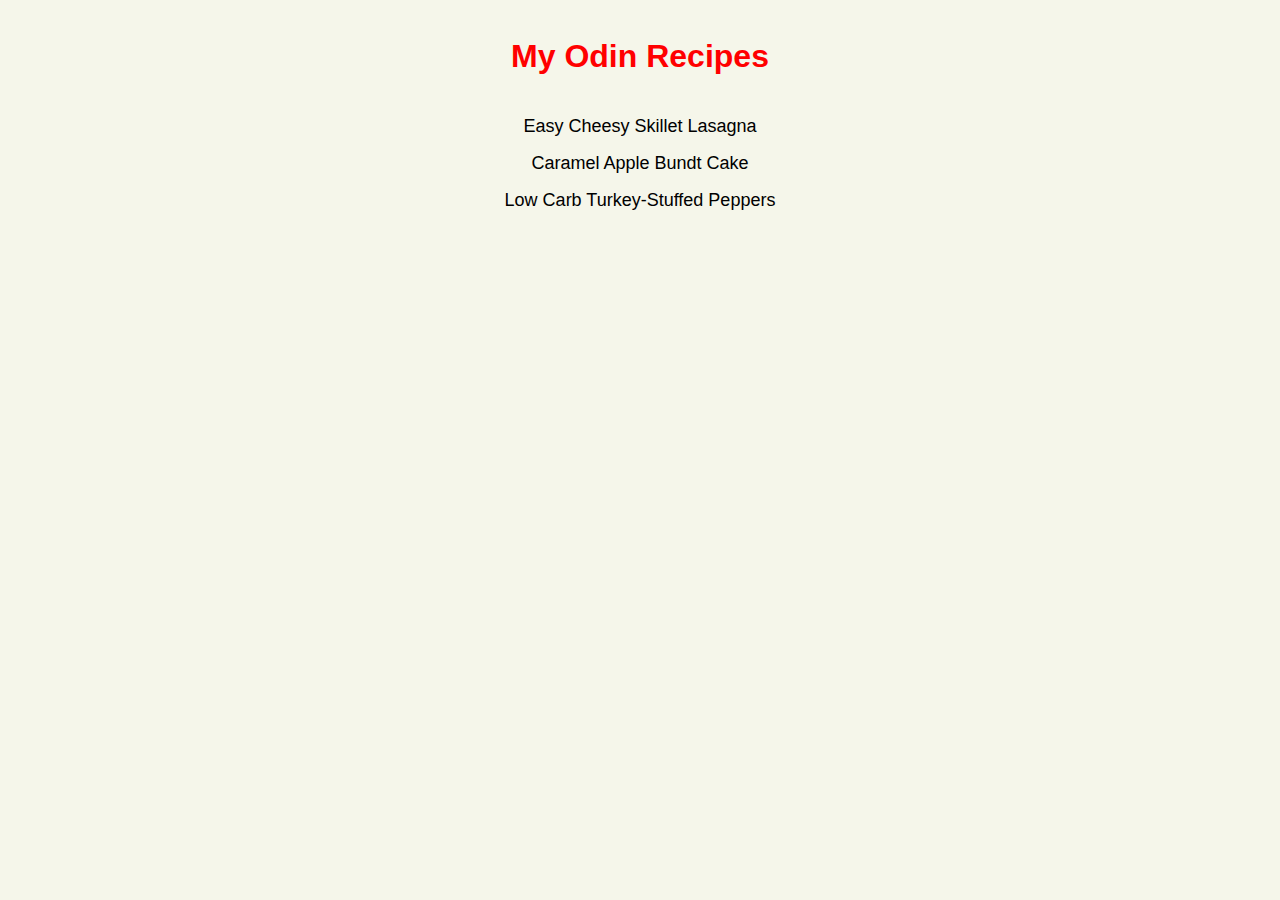
<file: index.html>
<!DOCTYPE html>
<html lang="en">
  <head>
    <meta charset="UTF-8" />
    <title>Recipes Page</title>
    <link href="styles.css" rel="stylesheet" />
  </head>
  <body>
    <h1>My Odin Recipes</h1>
    <ul>
      <li>
        <a href="recipes/easy-cheesy-skillet-lasagna.html"
          >Easy Cheesy Skillet Lasagna</a
        >
      </li>
      <li>
        <a href="recipes/caramel-apple-bundt-cake.html"
          >Caramel Apple Bundt Cake</a
        >
      </li>
      <li>
        <a href="recipes/low-carb-turkey-stuffed-peppers.html"
          >Low Carb Turkey-Stuffed Peppers</a
        >
      </li>
    </ul>
  </body>
</html>
</file>
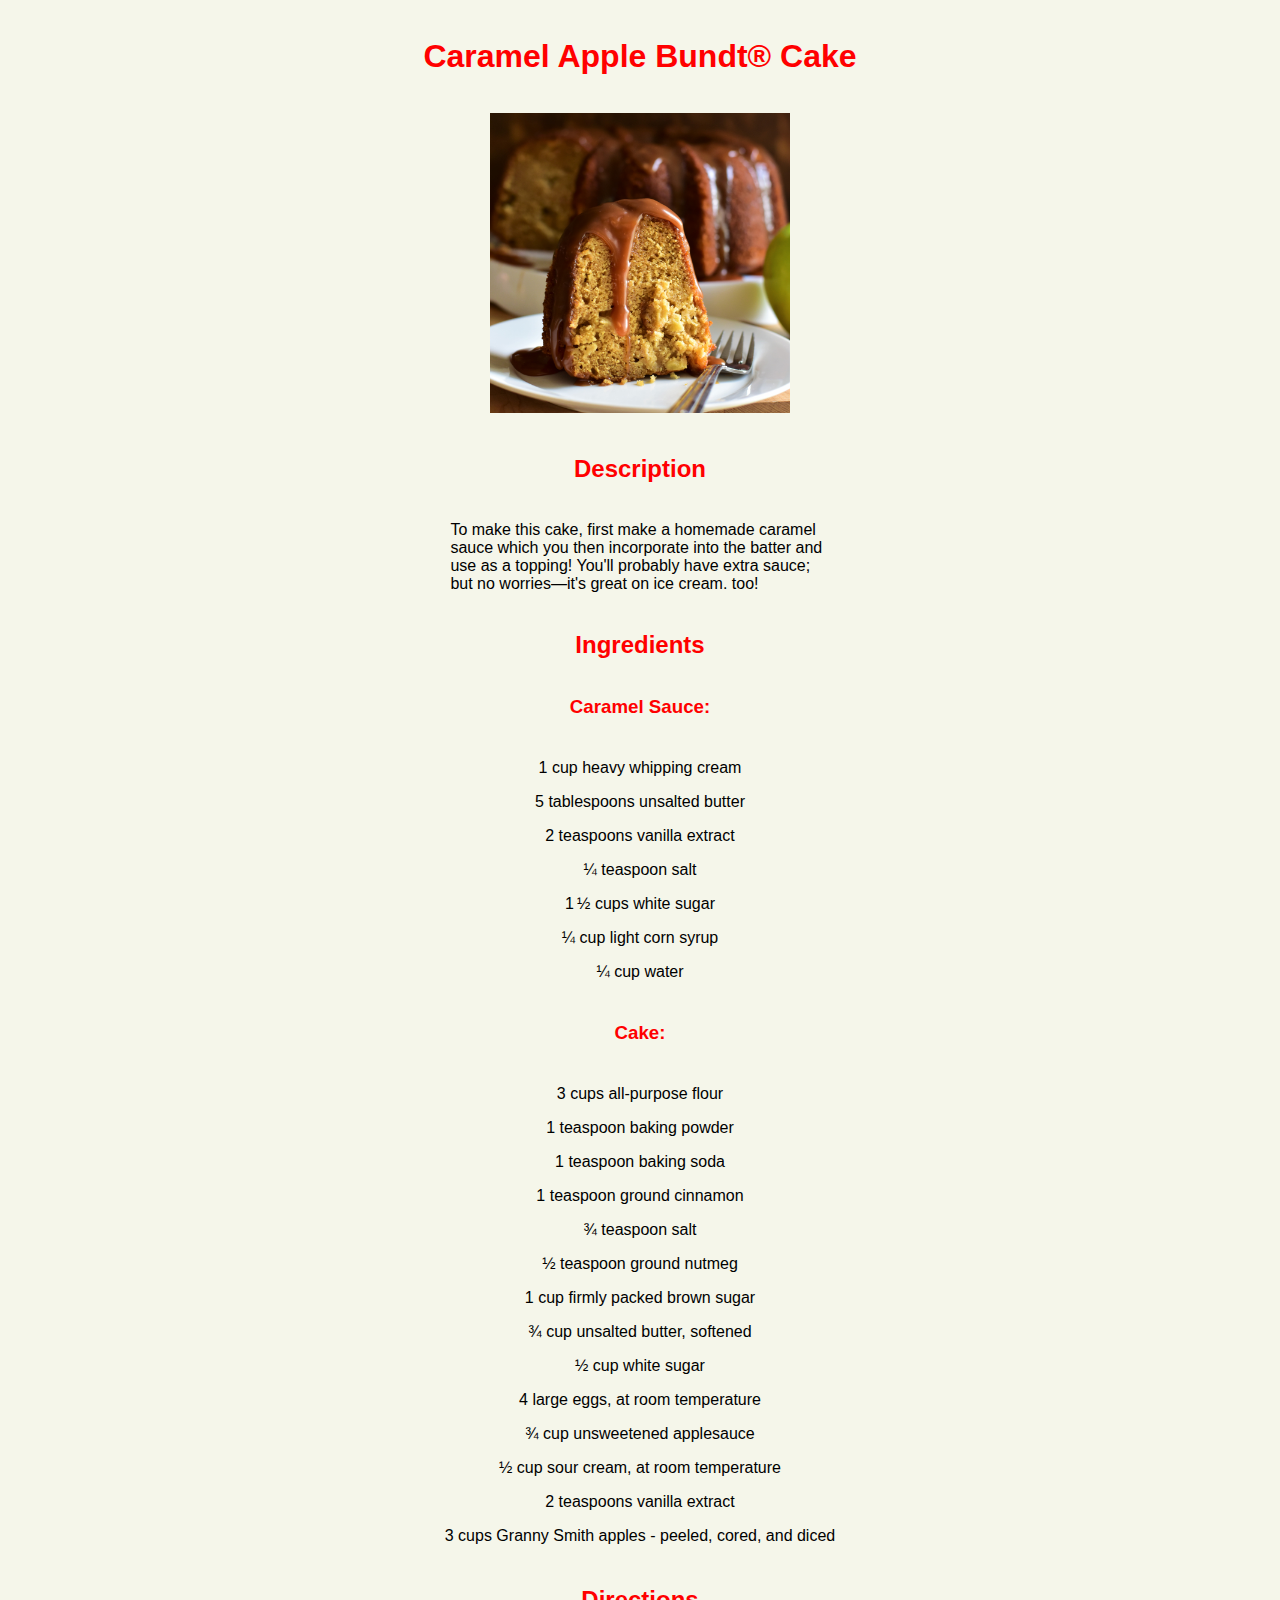
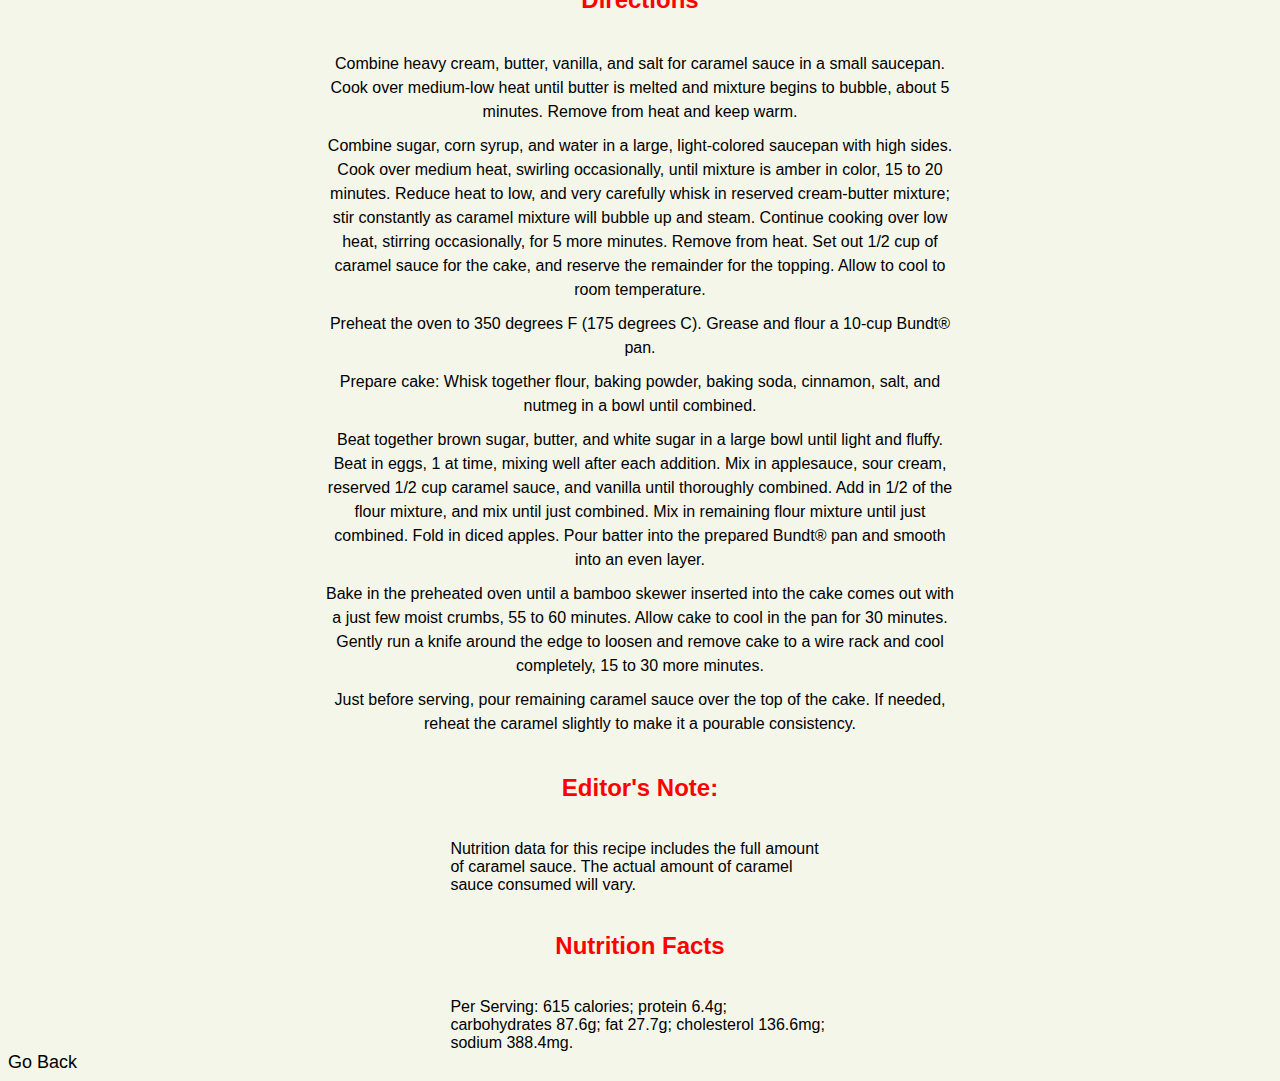
<file: recipes/caramel-apple-bundt-cake.html>
<!DOCTYPE html>
<html lang="en">
  <head>
    <meta charset="UTF-8" />
    <meta http-equiv="X-UA-Compatible" content="IE=edge" />
    <meta name="viewport" content="width=device-width, initial-scale=1.0" />
    <title>Caramel Apple Bundt® Cake</title>
    <link href="../styles.css" rel="stylesheet" />
  </head>
  <body>
    <h1>Caramel Apple Bundt® Cake</h1>
    <div class="recipe-img">
      <img
        src="../images/caramel-apple-bundt-cake.jpeg"
        alt=""
        width="300"
        height="300"
      />
    </div>

    <h2>Description</h2>
    <p>
      To make this cake, first make a homemade caramel sauce which you then
      incorporate into the batter and use as a topping! You'll probably have
      extra sauce; but no worries—it's great on ice cream. too!
    </p>

    <h2>Ingredients</h2>
    <h3>Caramel Sauce:</h3>
    <ul>
      <li>1 cup heavy whipping cream</li>
      <li>5 tablespoons unsalted butter</li>
      <li>2 teaspoons vanilla extract</li>
      <li>¼ teaspoon salt</li>
      <li>1 ½ cups white sugar</li>
      <li>¼ cup light corn syrup</li>
      <li>¼ cup water</li>
    </ul>

    <h3>Cake:</h3>
    <ul>
      <li>3 cups all-purpose flour</li>
      <li>1 teaspoon baking powder</li>
      <li>1 teaspoon baking soda</li>
      <li>1 teaspoon ground cinnamon</li>
      <li>¾ teaspoon salt</li>
      <li>½ teaspoon ground nutmeg</li>
      <li>1 cup firmly packed brown sugar</li>
      <li>¾ cup unsalted butter, softened</li>
      <li>½ cup white sugar</li>
      <li>4 large eggs, at room temperature</li>
      <li>¾ cup unsweetened applesauce</li>
      <li>½ cup sour cream, at room temperature</li>
      <li>2 teaspoons vanilla extract</li>
      <li>3 cups Granny Smith apples - peeled, cored, and diced</li>
    </ul>

    <h2>Directions</h2>
    <ol>
      <li>
        Combine heavy cream, butter, vanilla, and salt for caramel sauce in a
        small saucepan. Cook over medium-low heat until butter is melted and
        mixture begins to bubble, about 5 minutes. Remove from heat and keep
        warm.
      </li>

      <li>
        Combine sugar, corn syrup, and water in a large, light-colored saucepan
        with high sides. Cook over medium heat, swirling occasionally, until
        mixture is amber in color, 15 to 20 minutes. Reduce heat to low, and
        very carefully whisk in reserved cream-butter mixture; stir constantly
        as caramel mixture will bubble up and steam. Continue cooking over low
        heat, stirring occasionally, for 5 more minutes. Remove from heat. Set
        out 1/2 cup of caramel sauce for the cake, and reserve the remainder for
        the topping. Allow to cool to room temperature.
      </li>

      <li>
        Preheat the oven to 350 degrees F (175 degrees C). Grease and flour a
        10-cup Bundt® pan.
      </li>

      <li>
        Prepare cake: Whisk together flour, baking powder, baking soda,
        cinnamon, salt, and nutmeg in a bowl until combined.
      </li>
      <li>
        Beat together brown sugar, butter, and white sugar in a large bowl until
        light and fluffy. Beat in eggs, 1 at time, mixing well after each
        addition. Mix in applesauce, sour cream, reserved 1/2 cup caramel sauce,
        and vanilla until thoroughly combined. Add in 1/2 of the flour mixture,
        and mix until just combined. Mix in remaining flour mixture until just
        combined. Fold in diced apples. Pour batter into the prepared Bundt® pan
        and smooth into an even layer.
      </li>
      <li>
        Bake in the preheated oven until a bamboo skewer inserted into the cake
        comes out with a just few moist crumbs, 55 to 60 minutes. Allow cake to
        cool in the pan for 30 minutes. Gently run a knife around the edge to
        loosen and remove cake to a wire rack and cool completely, 15 to 30 more
        minutes.
      </li>
      <li>
        Just before serving, pour remaining caramel sauce over the top of the
        cake. If needed, reheat the caramel slightly to make it a pourable
        consistency.
      </li>
    </ol>

    <h2>Editor's Note:</h2>
    <p>
      Nutrition data for this recipe includes the full amount of caramel sauce.
      The actual amount of caramel sauce consumed will vary.
    </p>

    <h2>Nutrition Facts</h2>
    <p>
      Per Serving: 615 calories; protein 6.4g; carbohydrates 87.6g; fat 27.7g;
      cholesterol 136.6mg; sodium 388.4mg.
    </p>
    <a href="../index.html">Go Back</a>
  </body>
</html>
</file>
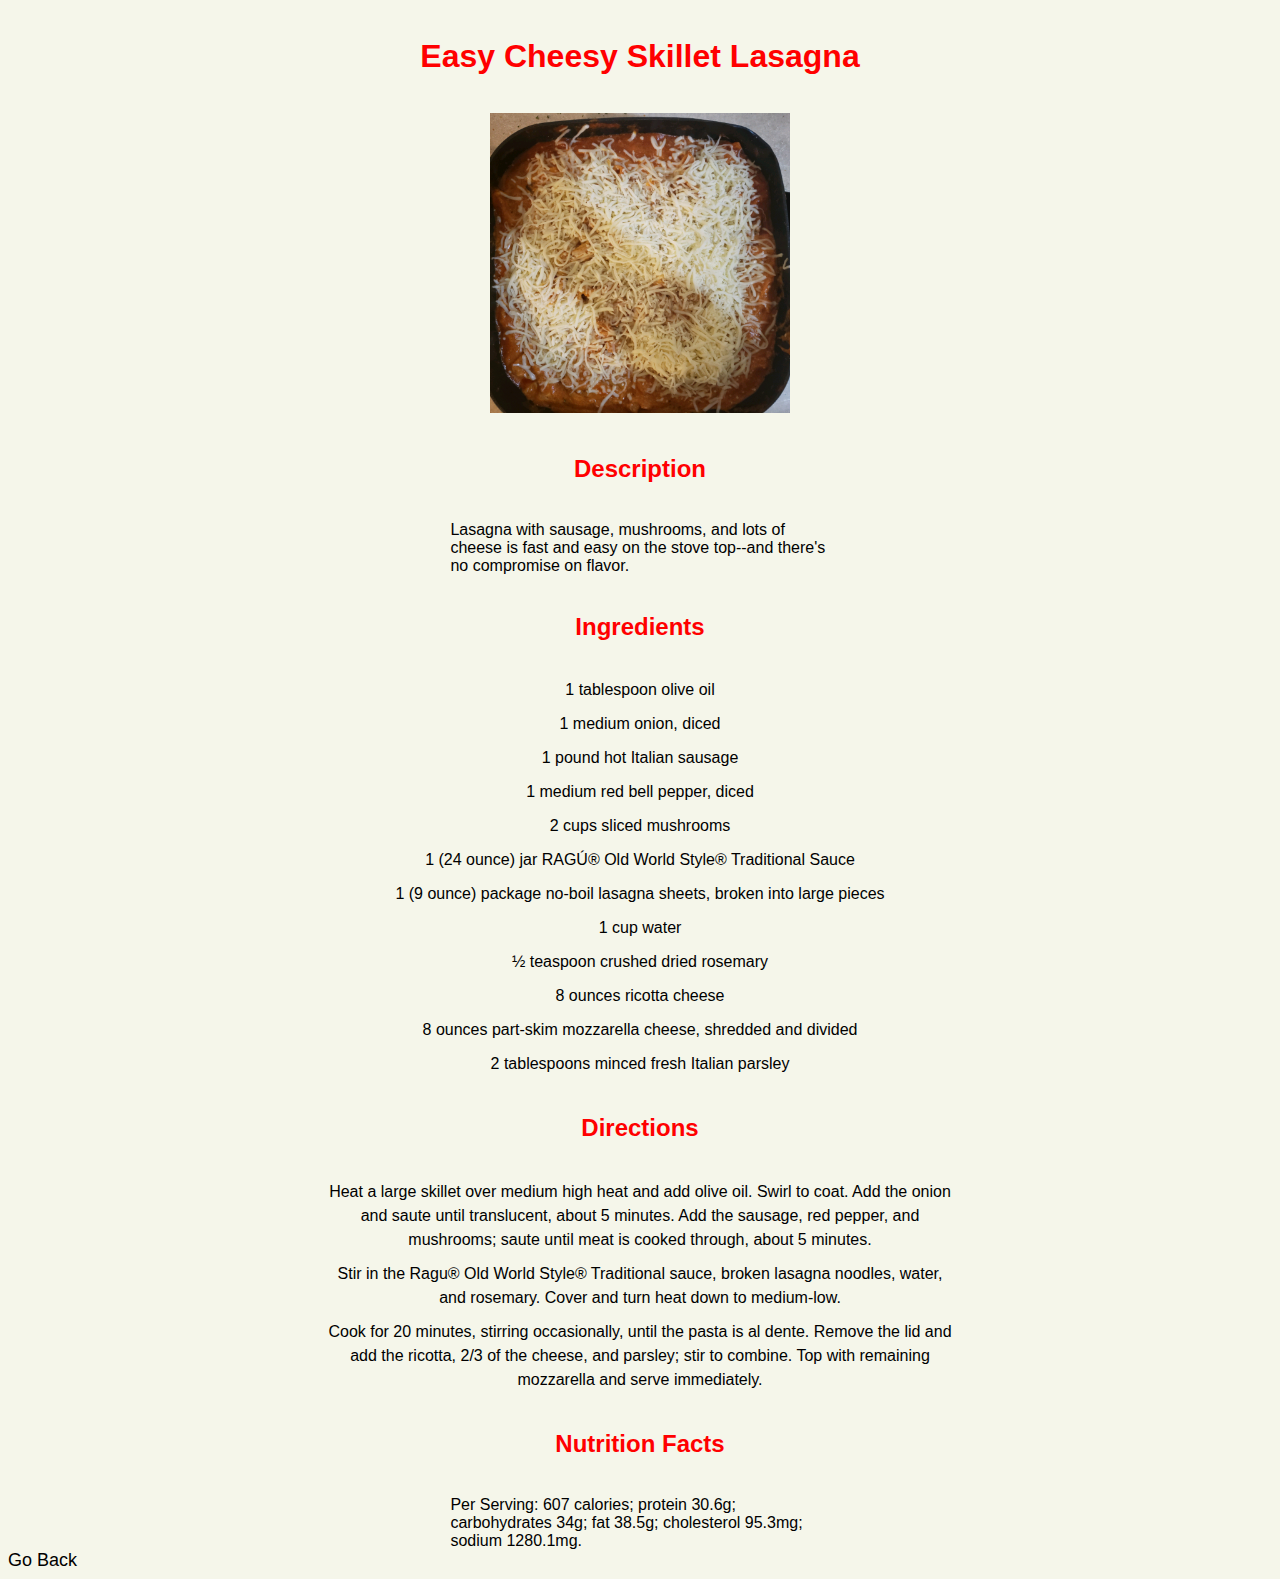
<file: recipes/easy-cheesy-skillet-lasagna.html>
<!DOCTYPE html>
<html lang="en">
  <head>
    <meta charset="UTF-8" />
    <meta http-equiv="X-UA-Compatible" content="IE=edge" />
    <meta name="viewport" content="width=device-width, initial-scale=1.0" />
    <title>Document</title>
    <link href="../styles.css" rel="stylesheet" />
  </head>
  <body>
    <h1>Easy Cheesy Skillet Lasagna</h1>
    <div class="recipe-img">
      <img src="../images/lasagna.jpeg" alt="" width="300" height="300" />
    </div>

    <h2>Description</h2>
    <p>
      Lasagna with sausage, mushrooms, and lots of cheese is fast and easy on
      the stove top--and there's no compromise on flavor.
    </p>

    <h2>Ingredients</h2>
    <ul>
      <li>1 tablespoon olive oil</li>
      <li>1 medium onion, diced</li>
      <li>1 pound hot Italian sausage</li>
      <li>1 medium red bell pepper, diced</li>
      <li>2 cups sliced mushrooms</li>
      <li>1 (24 ounce) jar RAGÚ® Old World Style® Traditional Sauce</li>
      <li>
        1 (9 ounce) package no-boil lasagna sheets, broken into large pieces
      </li>
      <li>1 cup water</li>
      <li>½ teaspoon crushed dried rosemary</li>
      <li>8 ounces ricotta cheese</li>
      <li>8 ounces part-skim mozzarella cheese, shredded and divided</li>
      <li>2 tablespoons minced fresh Italian parsley</li>
    </ul>
    <h2>Directions</h2>
    <ol>
      <li>
        Heat a large skillet over medium high heat and add olive oil. Swirl to
        coat. Add the onion and saute until translucent, about 5 minutes. Add
        the sausage, red pepper, and mushrooms; saute until meat is cooked
        through, about 5 minutes.
      </li>
      <li>
        Stir in the Ragu® Old World Style® Traditional sauce, broken lasagna
        noodles, water, and rosemary. Cover and turn heat down to medium-low.
      </li>
      <li>
        Cook for 20 minutes, stirring occasionally, until the pasta is al dente.
        Remove the lid and add the ricotta, 2/3 of the cheese, and parsley; stir
        to combine. Top with remaining mozzarella and serve immediately.
      </li>
    </ol>
    <h2>Nutrition Facts</h2>
    <p>
      Per Serving: 607 calories; protein 30.6g; carbohydrates 34g; fat 38.5g;
      cholesterol 95.3mg; sodium 1280.1mg.
    </p>
    <a href="../index.html">Go Back</a>
  </body>
</html>
</file>
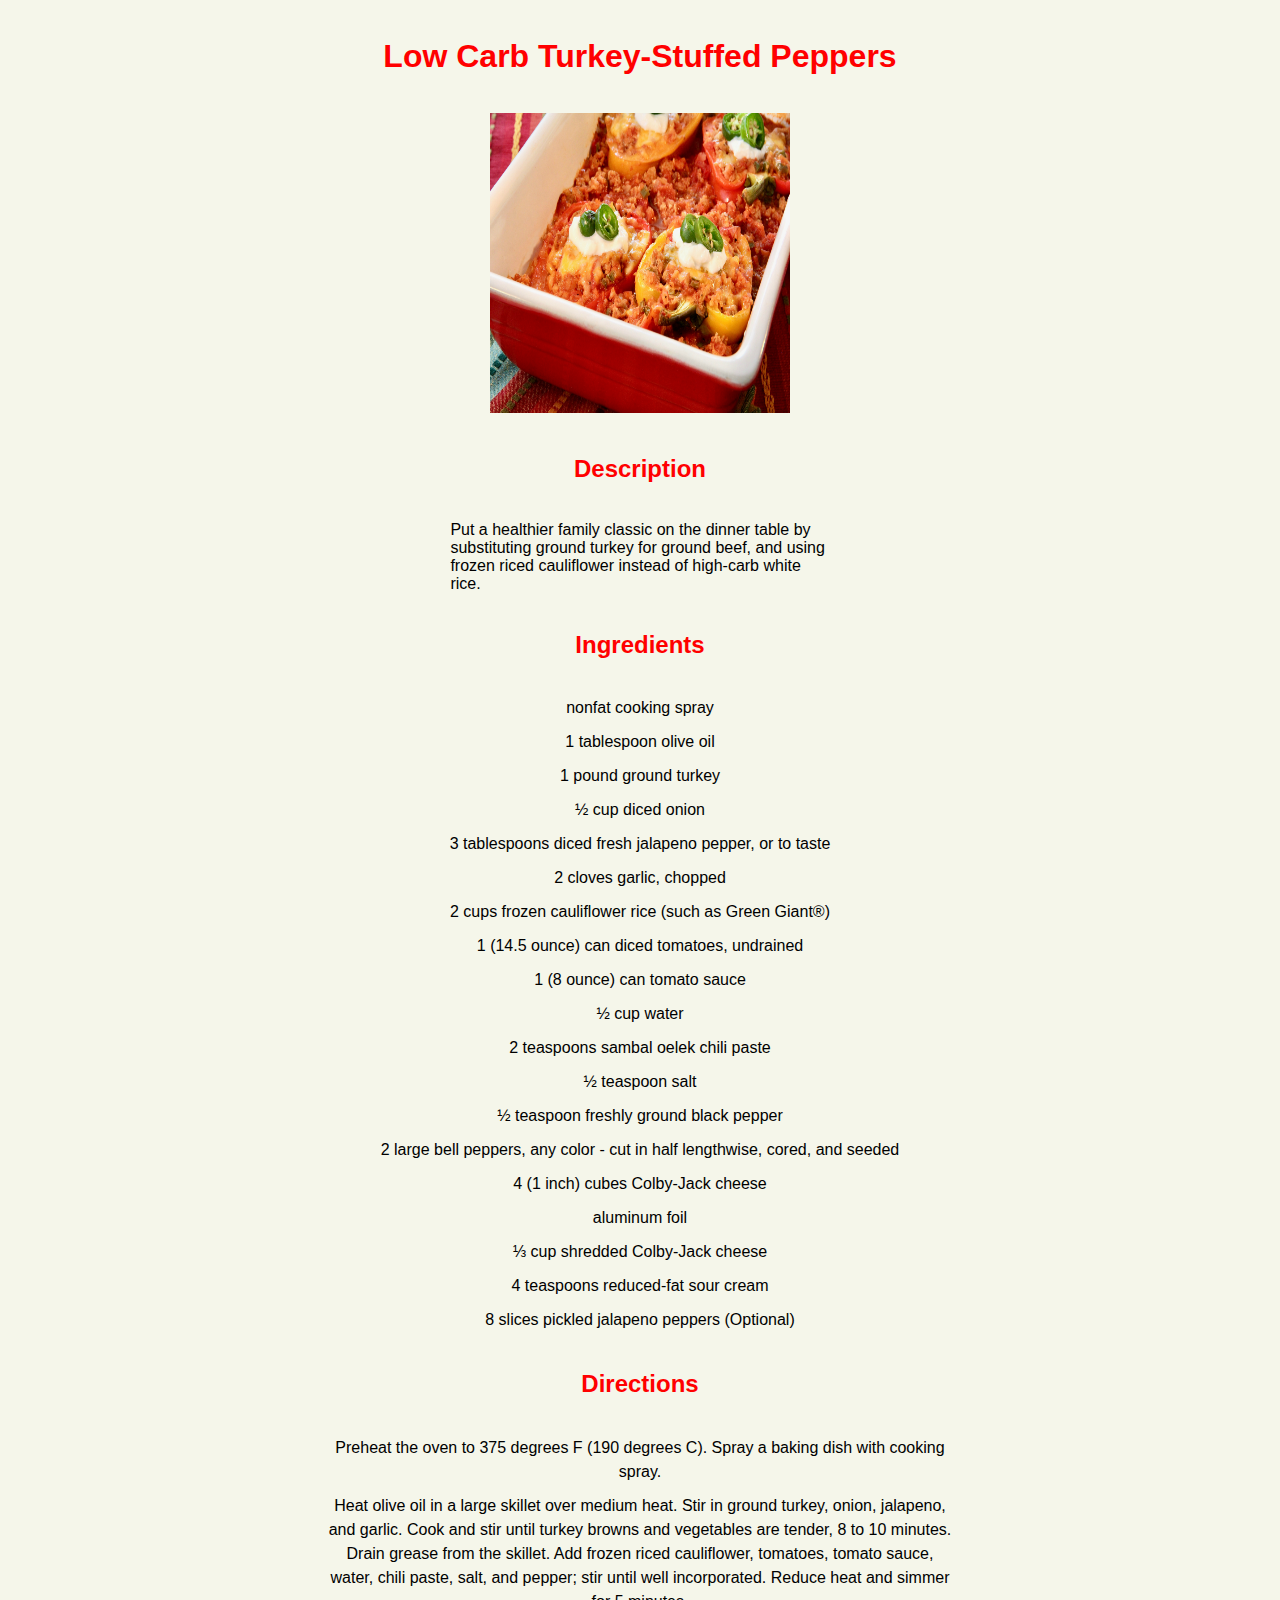
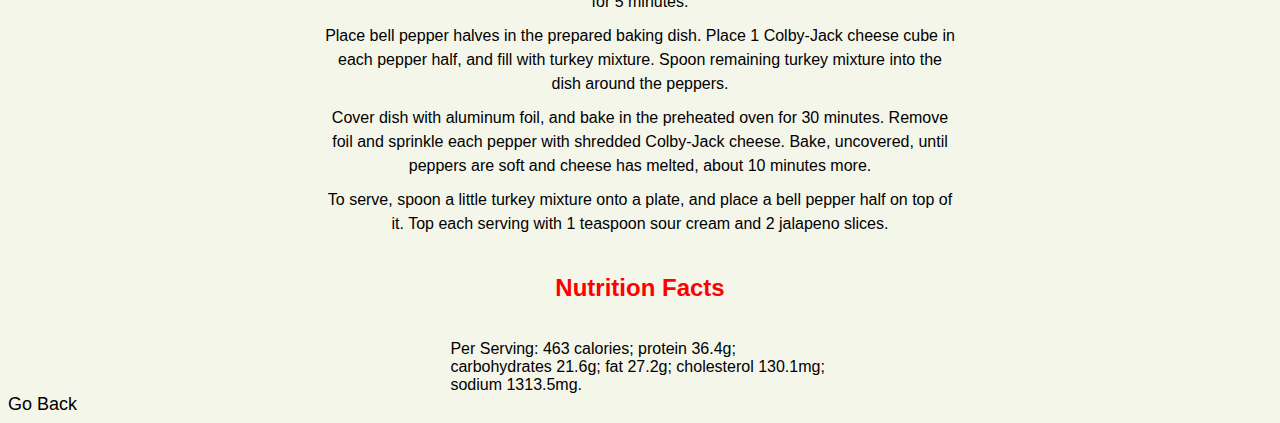
<file: recipes/low-carb-turkey-stuffed-peppers.html>
<!DOCTYPE html>
<html lang="en">
  <head>
    <meta charset="UTF-8" />
    <meta http-equiv="X-UA-Compatible" content="IE=edge" />
    <meta name="viewport" content="width=device-width, initial-scale=1.0" />
    <title>Low Carb Turkey-Stuffed Peppers</title>
    <link href="../styles.css" rel="stylesheet" />
  </head>
  <body>
    <h1>Low Carb Turkey-Stuffed Peppers</h1>
    <div class="recipe-img">
      <img
        src="../images/stuffed-peppers.jpeg"
        alt=""
        width="300"
        height="300"
      />
    </div>

    <h2>Description</h2>
    <p>
      Put a healthier family classic on the dinner table by substituting ground
      turkey for ground beef, and using frozen riced cauliflower instead of
      high-carb white rice.
    </p>

    <h2>Ingredients</h2>
    <ul>
      <li>nonfat cooking spray</li>
      <li>1 tablespoon olive oil</li>
      <li>1 pound ground turkey</li>
      <li>½ cup diced onion</li>
      <li>3 tablespoons diced fresh jalapeno pepper, or to taste</li>
      <li>2 cloves garlic, chopped</li>
      <li>2 cups frozen cauliflower rice (such as Green Giant®)</li>
      <li>1 (14.5 ounce) can diced tomatoes, undrained</li>
      <li>1 (8 ounce) can tomato sauce</li>
      <li>½ cup water</li>
      <li>2 teaspoons sambal oelek chili paste</li>
      <li>½ teaspoon salt</li>
      <li>½ teaspoon freshly ground black pepper</li>
      <li>
        2 large bell peppers, any color - cut in half lengthwise, cored, and
        seeded
      </li>
      <li>4 (1 inch) cubes Colby-Jack cheese</li>
      <li>aluminum foil</li>
      <li>⅓ cup shredded Colby-Jack cheese</li>
      <li>4 teaspoons reduced-fat sour cream</li>
      <li>8 slices pickled jalapeno peppers (Optional)</li>
    </ul>

    <h2>Directions</h2>
    <ol>
      <li>
        Preheat the oven to 375 degrees F (190 degrees C). Spray a baking dish
        with cooking spray.
      </li>
      <li>
        Heat olive oil in a large skillet over medium heat. Stir in ground
        turkey, onion, jalapeno, and garlic. Cook and stir until turkey browns
        and vegetables are tender, 8 to 10 minutes. Drain grease from the
        skillet. Add frozen riced cauliflower, tomatoes, tomato sauce, water,
        chili paste, salt, and pepper; stir until well incorporated. Reduce heat
        and simmer for 5 minutes.
      </li>
      <li>
        Place bell pepper halves in the prepared baking dish. Place 1 Colby-Jack
        cheese cube in each pepper half, and fill with turkey mixture. Spoon
        remaining turkey mixture into the dish around the peppers.
      </li>
      <li>
        Cover dish with aluminum foil, and bake in the preheated oven for 30
        minutes. Remove foil and sprinkle each pepper with shredded Colby-Jack
        cheese. Bake, uncovered, until peppers are soft and cheese has melted,
        about 10 minutes more.
      </li>
      <li>
        To serve, spoon a little turkey mixture onto a plate, and place a bell
        pepper half on top of it. Top each serving with 1 teaspoon sour cream
        and 2 jalapeno slices.
      </li>
    </ol>
    <h2>Nutrition Facts</h2>
    <p>
      Per Serving: 463 calories; protein 36.4g; carbohydrates 21.6g; fat 27.2g;
      cholesterol 130.1mg; sodium 1313.5mg.
    </p>
  </body>
  <a href="../index.html">Go Back</a>
</html>
</file>
<file: styles.css>
body {
  background-color: #f5f6ea;
  font-family: "Roboto", Arial, sans-serif;
}

h1,
h2,
h3 {
  font-family: "Lato", Arial, sans-serif;
  text-align: center;
  margin-top: 3%;
  margin-bottom: 3%;
  width: 100%;
  color: red;
}

a {
  text-decoration: none;
  font-size: 18px;
  color: black;
}

a:hover {
  color: red;
}

ol,
ul {
  list-style-type: none;
  margin: 0;
  padding: 0;
  text-align: center;
  line-height: 1.5;
  width: 50%;
  margin: 0 auto;
}

li {
  margin-top: 10px;
}

p {
  width: 30%;
  margin: 0 auto;
}

img {
  width: 300px;
}

.recipe-img {
  width: 50%;
  margin: 0 auto;
  text-align: center;
}
</file>
